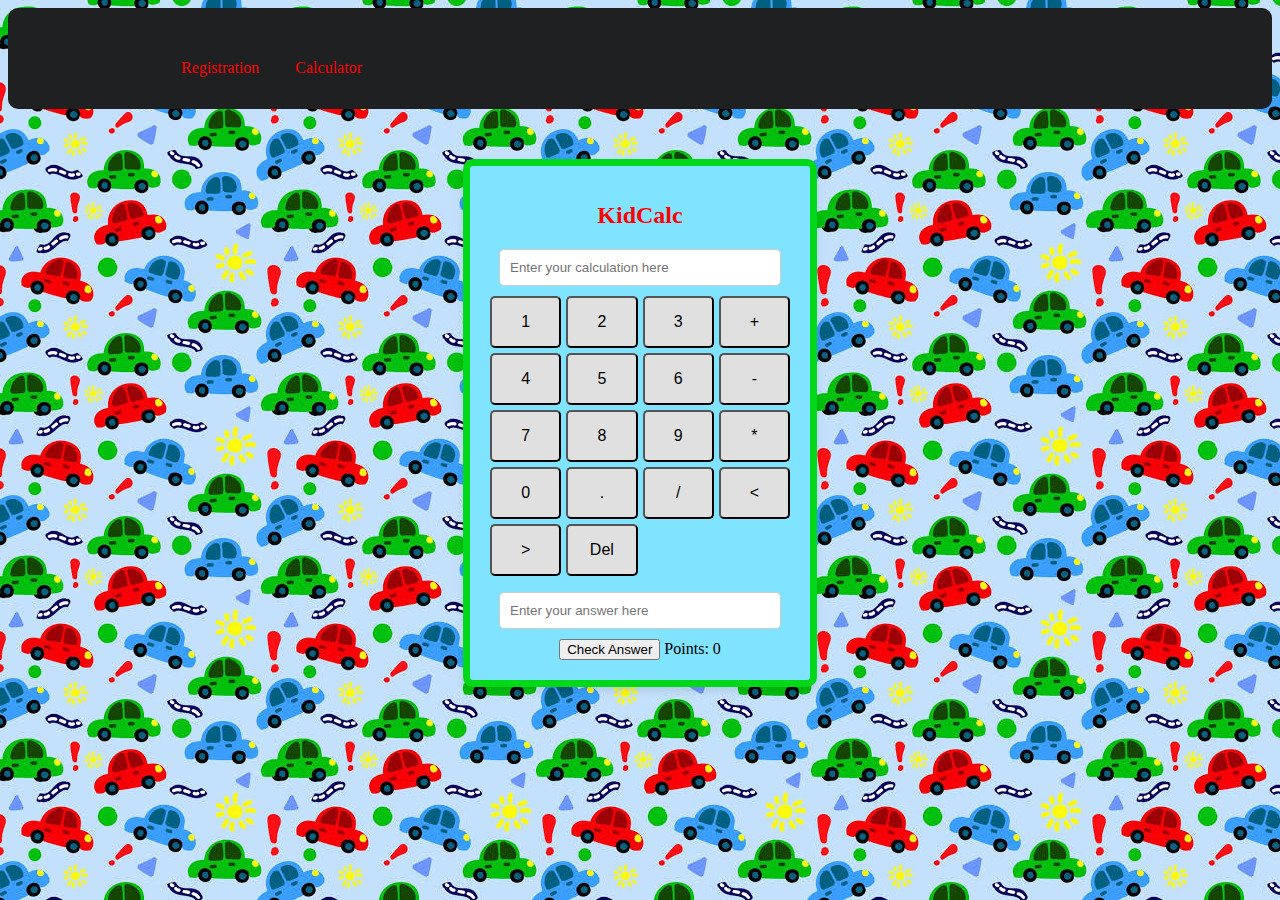
<file: project2/cars.html>
<!DOCTYPE html>
<html lang="en">
<head>
  <meta charset="UTF-8">
  <meta name="viewport" content="width=device-width, initial-scale=1.0">
  <title>KidCalc</title>
   <link rel="stylesheet" href="assets/theme1.css">
</head>
<body>
  <nav>
    <ul>
      <li><a href="loginform.html" id="nav-registration">Registration</a></li>
      <li><a href="#" id="nav-calculator">Calculator</a></li>
    </ul>
  </nav>
    <div id="calculator-page">
      <h1>KidCalc</h1>
      <input type="text" id="user-input" placeholder="Enter your calculation here">
      <div id="buttons">
        <button onclick="addToInput('1')">1</button>
        <button onclick="addToInput('2')">2</button>
        <button onclick="addToInput('3')">3</button>
        <button onclick="addToInput('+')">+</button>
        <button onclick="addToInput('4')">4</button>
        <button onclick="addToInput('5')">5</button>
        <button onclick="addToInput('6')">6</button>
        <button onclick="addToInput('-')">-</button>
        <button onclick="addToInput('7')">7</button>
        <button onclick="addToInput('8')">8</button>
        <button onclick="addToInput('9')">9</button>
        <button onclick="addToInput('*')">*</button>
        <button onclick="addToInput('0')">0</button>
        <button onclick="addToInput('.')">.</button>
        <button onclick="addToInput('/')">/</button>
        <button onclick="addToInput('&lt;')">&lt;</button>
        <button onclick="addToInput('&gt;')">&gt;</button>
        <button onclick="deleteLast()">Del</button>
      </div>
      <p id="result"></p>
      <input type="text" id="user-answer" placeholder="Enter your answer here">
      <button>Check Answer</button>
      <span id="points">Points: 0</span>
    </div>
</body>
</html>
</file>
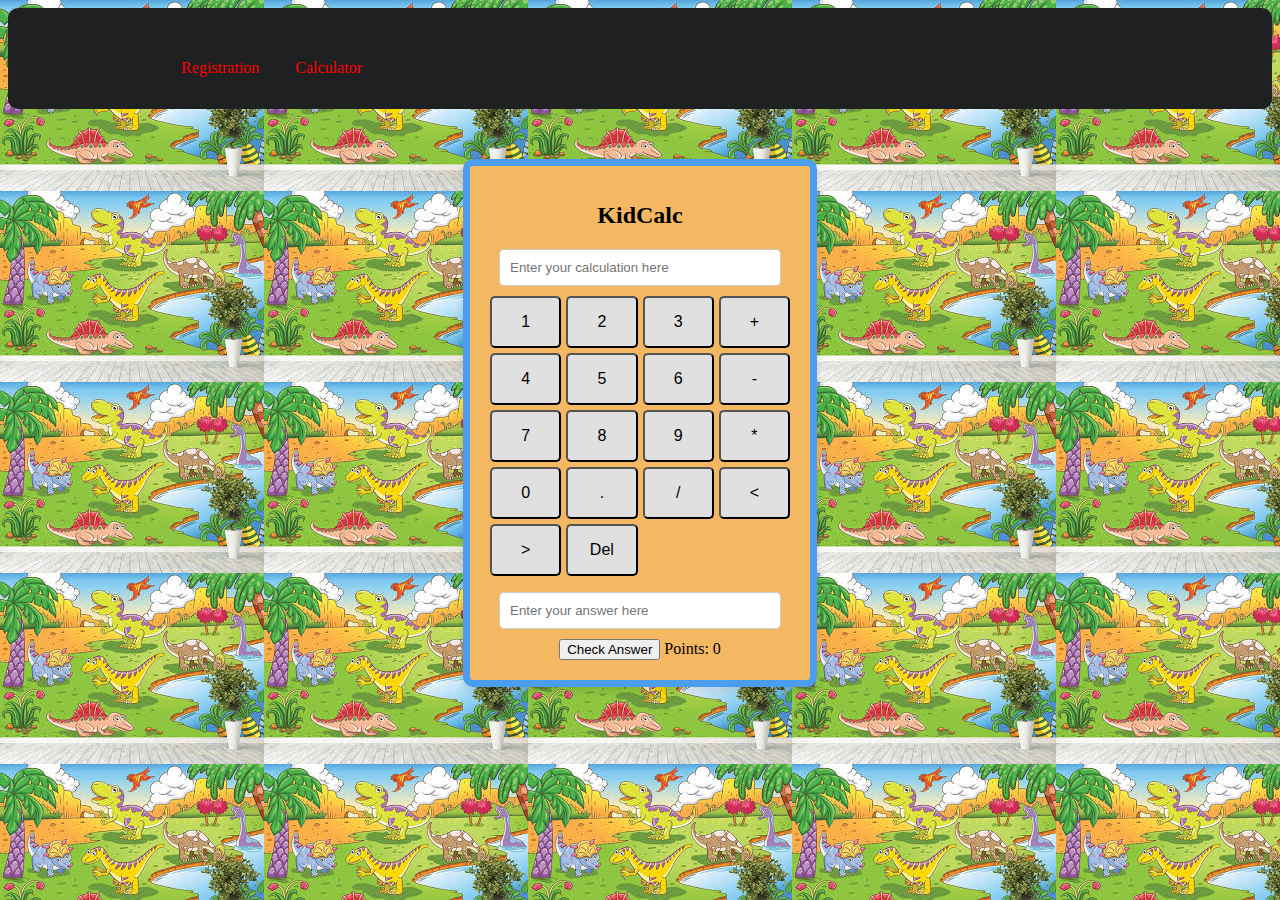
<file: project2/dinosuors_calck.html>
<!DOCTYPE html>
<html lang="en">
<head>
  <meta charset="UTF-8">
  <meta name="viewport" content="width=device-width, initial-scale=1.0">
  <title>KidCalc</title>
   <link rel="stylesheet" href="assets/theme2.css">
</head>
<body>
  <nav>
    <ul>
      <li><a href="loginform.html"id="nav-registration">Registration</a></li>
      <li><a href="#" id="nav-calculator">Calculator</a></li>
    </ul>
  </nav>
  <div id="calculator-page">
    <h1>KidCalc</h1>
    <input type="text" id="user-input" placeholder="Enter your calculation here">
    <div id="buttons">
      <button onclick="addToInput('1')">1</button>
      <button onclick="addToInput('2')">2</button>
      <button onclick="addToInput('3')">3</button>
      <button onclick="addToInput('+')">+</button>
      <button onclick="addToInput('4')">4</button>
      <button onclick="addToInput('5')">5</button>
      <button onclick="addToInput('6')">6</button>
      <button onclick="addToInput('-')">-</button>
      <button onclick="addToInput('7')">7</button>
      <button onclick="addToInput('8')">8</button>
      <button onclick="addToInput('9')">9</button>
      <button onclick="addToInput('*')">*</button>
      <button onclick="addToInput('0')">0</button>
      <button onclick="addToInput('.')">.</button>
      <button onclick="addToInput('/')">/</button>
      <button onclick="addToInput('&lt;')">&lt;</button>
      <button onclick="addToInput('&gt;')">&gt;</button>
      <button onclick="deleteLast()">Del</button>
    </div>
    <p id="result"></p>
    <input type="text" id="user-answer" placeholder="Enter your answer here">
    <button>Check Answer</button>
    <span id="points">Points: 0</span>
  </div>
</body>
</html>
</file>
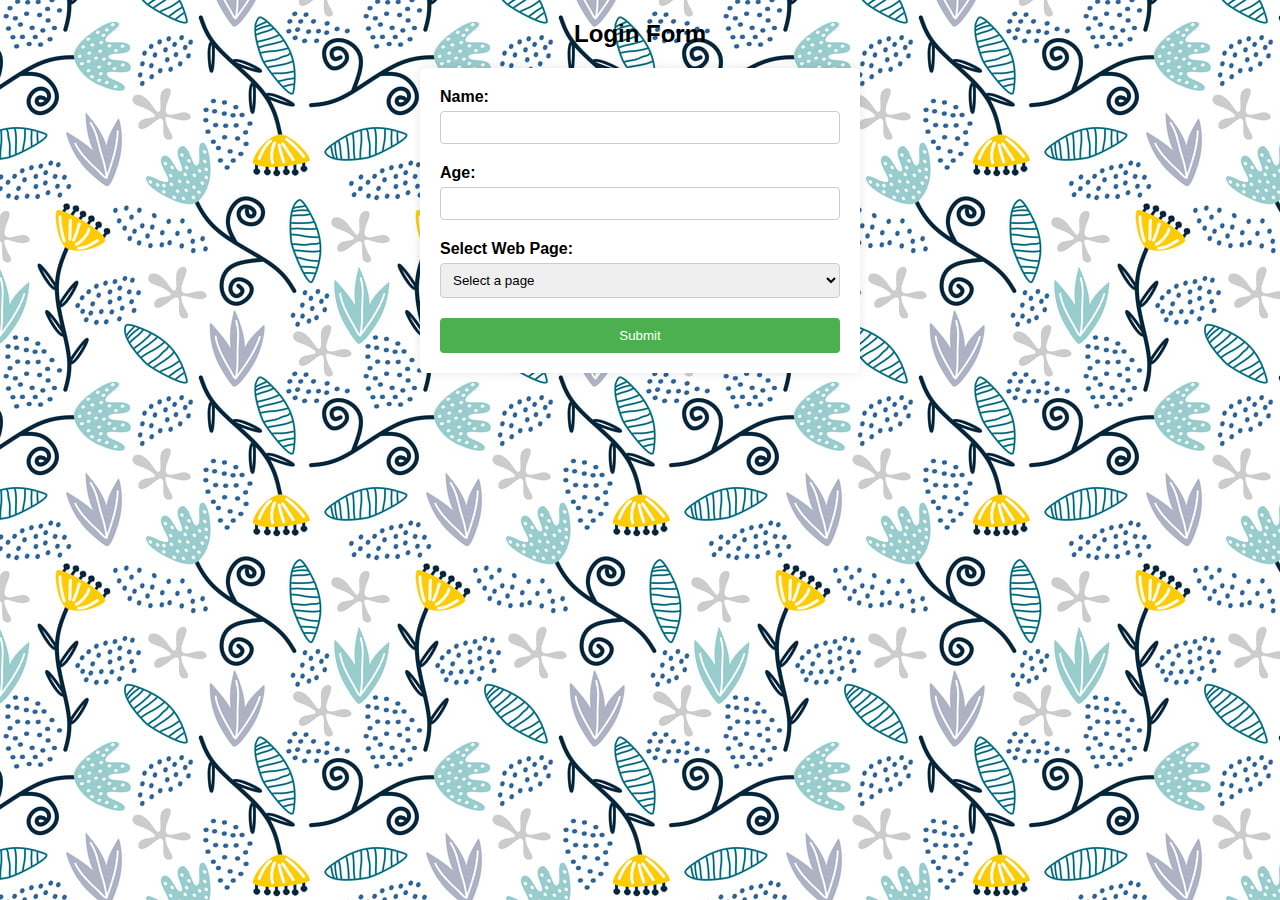
<file: project2/loginform.html>
<!DOCTYPE html>
<html lang="en">
<head>
  <meta charset="UTF-8">
  <meta name="viewport" content="width=device-width, initial-scale=1.0">
  <title>Login Form</title>
  <link rel="stylesheet" href="assets/loginform.css">
</head>
<body>
  <h2>Login Form</h2>
  <form id="login-form" action="#" method="post">
    <div>
      <label for="name">Name:</label>
      <input type="text" id="name" name="name" required>
    </div>
    <div>
      <label for="age">Age:</label>
      <input type="number" id="age" name="age" required>
    </div>
    <div>
      <label for="page">Select Web Page:</label>
      <select id="page" name="page" required>
        <option value="">Select a page</option>
        <option value="planet_calck.html">planet calck</option>
        <option value="cars.html">cars calck</option>
        <option value="dinosuors_calck.html">dinosuors calck</option>
      </select>
    </div>
    <button type="submit">Submit</button>
  </form>

  <script>
    document.getElementById('login-form').addEventListener('submit', function(event) {
      event.preventDefault(); //Prevent the form from submitting

      var name = document.getElementById('name').value;
      var age = document.getElementById('age').value;
      var page = document.getElementById('page').value;

      //Redirect the user to the selected page
      window.location.href = page;
    });
  </script>
</body>
</html>
</file>
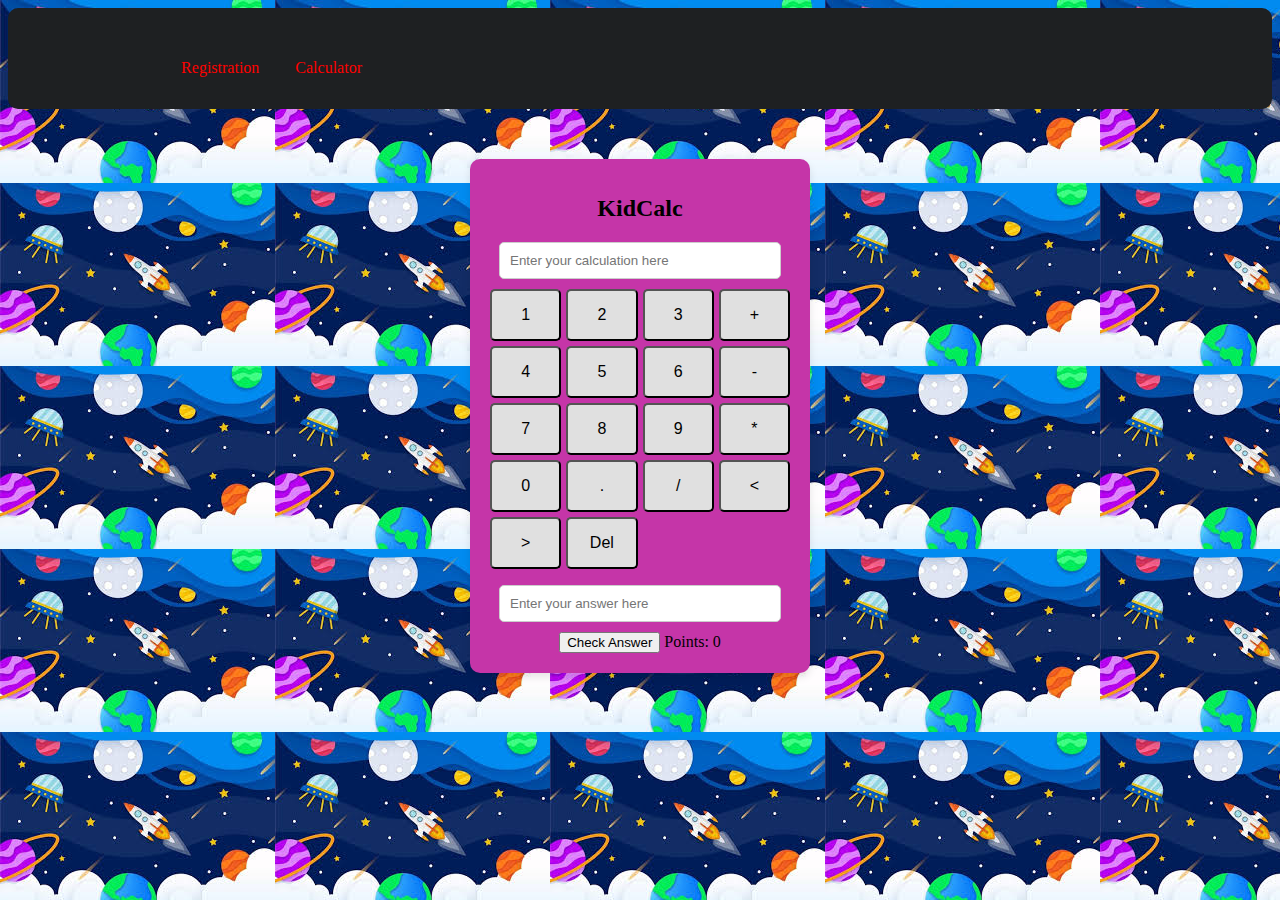
<file: project2/planet_calck.html>
<!DOCTYPE html>
<html lang="en">
<head>
  <meta charset="UTF-8">
  <meta name="viewport" content="width=device-width, initial-scale=1.0">
  <title>KidCalc</title>
   <link rel="stylesheet" href="assets/theme3.css">
</head>
<body>
  <nav>
    <ul>
      <li><a href="loginform.html" id="nav-registration">Registration</a></li>
      <li><a href="#" id="nav-calculator">Calculator</a></li>
    </ul>
  </nav>
  <div id="calculator-page">
    <h1>KidCalc</h1>
    <input type="text" id="user-input" placeholder="Enter your calculation here">
    <div id="buttons">
      <button onclick="addToInput('1')">1</button>
      <button onclick="addToInput('2')">2</button>
      <button onclick="addToInput('3')">3</button>
      <button onclick="addToInput('+')">+</button>
      <button onclick="addToInput('4')">4</button>
      <button onclick="addToInput('5')">5</button>
      <button onclick="addToInput('6')">6</button>
      <button onclick="addToInput('-')">-</button>
      <button onclick="addToInput('7')">7</button>
      <button onclick="addToInput('8')">8</button>
      <button onclick="addToInput('9')">9</button>
      <button onclick="addToInput('*')">*</button>
      <button onclick="addToInput('0')">0</button>
      <button onclick="addToInput('.')">.</button>
      <button onclick="addToInput('/')">/</button>
      <button onclick="addToInput('&lt;')">&lt;</button>
      <button onclick="addToInput('&gt;')">&gt;</button>
      <button onclick="deleteLast()">Del</button>
    </div>
    <p id="result"></p>
    <input type="text" id="user-answer" placeholder="Enter your answer here">
    <button>Check Answer</button>
    <span id="points">Points: 0</span>
  </div>
</body>
</html>
</file>
<file: project2/assets/theme1.css>
body{
  background-image:url(imgs/cars.jpg)
}
nav{
    padding-top:1.2rem ;
    padding-left: 8%;;
    padding-right:8%;
    display: flex;
    justify-content: space-between;
    align-items: center;
    background-color: #1e2022;
    border-radius:10px;
  }
  a{
    text-decoration: none;
    color: rgb(255, 0, 0);
    transition: .5s;
  }
  a:hover{
    color: #00d819;
  }
  nav ul li{
    display: inline-block;
    margin: 1rem;
  }
  nav ul{
    list-style: none;
    display: inline-block;
    margin: 16px;
  }
  #buttons {
    display: grid;
    grid-template-columns: repeat(4, 1fr);
    grid-gap: 5px;
  }
  
  #buttons button {
    padding: 15px;
    font-size: 16px;
    border: 3px soloid;
    border-radius: 5px;
    background-color: #e0e0e0;
    cursor: pointer;
    transition: background-color 0.3s ease;
  }
  
  #buttons button:hover {
    background-color: #d0d0d0;
  }
  
  #buttons button:active {
    background-color: #c0c0c0;
  }
  
  /* Styles for the calculator page */
  #calculator-page {
    text-align: center;
    margin-top: 50px;
    background-color: #80e3ff;
    padding: 20px;
    border-radius: 10px;
    box-shadow: 0 4px 8px rgba(0, 0, 0, 0.1);
    width: 300px;
    margin-left:auto;
    margin-right:auto;  
    border: #00d819 7px solid;
  }
  
  #calculator-page h1 {
    font-size: 24px;
    margin-bottom: 20px;
    color:red ;
  }
  
  /* Styling for the input and result fields */
  input[type="text"]{
    width:calc(100% - 40px);
    margin-bottom: 10px;
    padding: 10px;
    border: 1px solid #ccc;
    border-radius: 5px;
  }
  
  /* Styling for the check answer button */
  #check-answer-button {
    padding: 10px 20px;
    font-size: 16px;
    border: none;
    border-radius: 5px;
    background-color: #ff8c00;
    color: #fff;
    cursor: pointer;
    transition: background-color 0.3s ease;
  }
  
  #check-answer-button:hover {
    background-color: #e88000;
  }
  
  #check-answer-button:active {
    background-color: #d87000;
  }
</file>
<file: project2/assets/theme2.css>
body{
  background-image: url(imgs/dinosaurs.jpg);
}
nav{
    padding-top:1.2rem ;
    padding-left: 8%;;
    padding-right:8%;
    display: flex;
    justify-content: space-between;
    align-items: center;
    background-color: #1e2022;
    border-radius:10px;
  }
  a{
    text-decoration: none;
    color: rgb(255, 0, 0);
    transition: .5s;
  }
  a:hover{
    color: #00d819;
  }
  nav ul li{
    display: inline-block;
    margin: 1rem;
  }
  nav ul{
    list-style: none;
    display: inline-block;
    margin: 16px;
  }
  #buttons {
    display: grid;
    grid-template-columns: repeat(4, 1fr);
    grid-gap: 5px;
  }
  
  #buttons button {
    padding: 15px;
    font-size: 16px;
    border: 3px soloid;
    border-radius: 5px;
    background-color: #e0e0e0;
    cursor: pointer;
    transition: background-color 0.3s ease;

  }
  
  #buttons button:hover {
    background-color: #d0d0d0;
  }
  
  #buttons button:active {
    background-color: #c01f1f;
  }

  /* Styles for the calculator page */
  #calculator-page {
    text-align: center;
    margin-top: 50px;
    background-color: #f2f2f2;
    padding: 20px;
    border-radius: 10px;
    box-shadow: 0 4px 8px rgba(0, 0, 0, 0.1);
    width: 300px;
    margin-left:auto;
    margin-right:auto;
    background-color: #f4b762;
    border: hsl(209, 82%, 61%) 7px solid ;
  }
  
  #calculator-page h1 {
    font-size: 24px;
    margin-bottom: 20px;
  }
  
  /* Styling for the input and result fields */
  input[type="text"] {
    width: calc(100% - 40px);
    margin-bottom: 10px;
    padding: 10px;
    border: 1px solid #ccc;
    border-radius: 5px;
  }
  
  /* Styling for the check answer button */
  #check-answer-button {
    padding: 10px 20px;
    font-size: 16px;
    border: none;
    border-radius: 5px;
    background-color: #ff8c00;
    color: #fff;
    cursor: pointer;
    transition: background-color 0.3s ease;
  }
  
  #check-answer-button:hover {
    background-color: #e88000;
  }
  
  #check-answer-button:active {
    background-color: #d87000;
  }
</file>
<file: project2/assets/loginform.css>
body {
    font-family: Arial, sans-serif;
    margin: 0;
    padding: 0;
    background-image: url(imgs/pngtree-seamless-repeat-pattern-with-flowers-and-leaves-scandinavian-childish-drawing-background-image_329827.jpg);
  }
  h2 {
    text-align: center;
  }
  form {
    max-width: 400px;
    margin: 20px auto;
    padding: 20px;
    background-color: #fff;
    border-radius: 5px;
    box-shadow: 0 0 10px rgba(0, 0, 0, 0.1);
  }
  form div {
    margin-bottom: 20px;
  }
  label {
    display: block;
    font-weight: bold;
    margin-bottom: 5px;
  }
  input[type="text"],
  input[type="number"],
  select {
    width: 100%;
    padding: 8px;
    border: 1px solid #ccc;
    border-radius: 4px;
    box-sizing: border-box;
  }
  button[type="submit"] {
    width: 100%;
    padding: 10px;
    background-color: #4caf50;
    color: white;
    border: none;
    border-radius: 4px;
    cursor: pointer;
  }
  button[type="submit"]:hover {
    background-color: #45a049;
  }
</file>
<file: project2/assets/theme3.css>
body{
  background-image: url(imgs/planets.jpg);
}

nav{
    padding-top:1.2rem ;
    padding-left: 8%;;
    padding-right:8%;
    display: flex;
    justify-content: space-between;
    align-items: center;
    background-color: #1e2022;
    border-radius:10px;
  }
  a{
    text-decoration: none;
    color: rgb(255, 0, 0);
    transition: .5s;
  }
  a:hover{
    color: #00d819;
  }
  nav ul li{
    display: inline-block;
    margin: 1rem;
  }
  nav ul{
    list-style: none;
    display: inline-block;
    margin: 16px;
  }
  #buttons {
    display: grid;
    grid-template-columns: repeat(4, 1fr);
    grid-gap: 5px;
  }
  
  #buttons button {
    padding: 15px;
    font-size: 16px;
    border: 3px soloid;
    border-radius: 5px;
    background-color: #e0e0e0;
    cursor: pointer;
    transition: background-color 0.3s ease;
  }
  
  #buttons button:hover {
    background-color: #d0d0d0;
  }
  
  #buttons button:active {
    background-color: #00d5ff;
  }
  
  /* Styles for the calculator page */
  #calculator-page {
    text-align: center;
    margin-top: 50px;
    background-color: #c535a8;
    padding: 20px;
    border-radius: 10px;
    box-shadow: 0 4px 8px rgba(0, 0, 0, 0.1);
    width: 300px;
    margin-left:auto;
    margin-right:auto;
  }
  
  #calculator-page h1 {
    font-size: 24px;
    margin-bottom: 20px;
  }
  
  /* Styling for the input and result fields */
  input[type="text"] {
    width: calc(100% - 40px);
    margin-bottom: 10px;
    padding: 10px;
    border: 1px solid #ccc;
    border-radius: 5px;
  }
  
  /* Styling for the check answer button */
  #check-answer-button {
    padding: 10px 20px;
    font-size: 16px;
    border: none;
    border-radius: 5px;
    background-color: #ff8c00;
    color: #fff;
    cursor: pointer;
    transition: background-color 0.3s ease;
  }
  
  #check-answer-button:hover {
    background-color: #e88000;
  }
  
  #check-answer-button:active {
    background-color: #d87000;
  }
</file>
